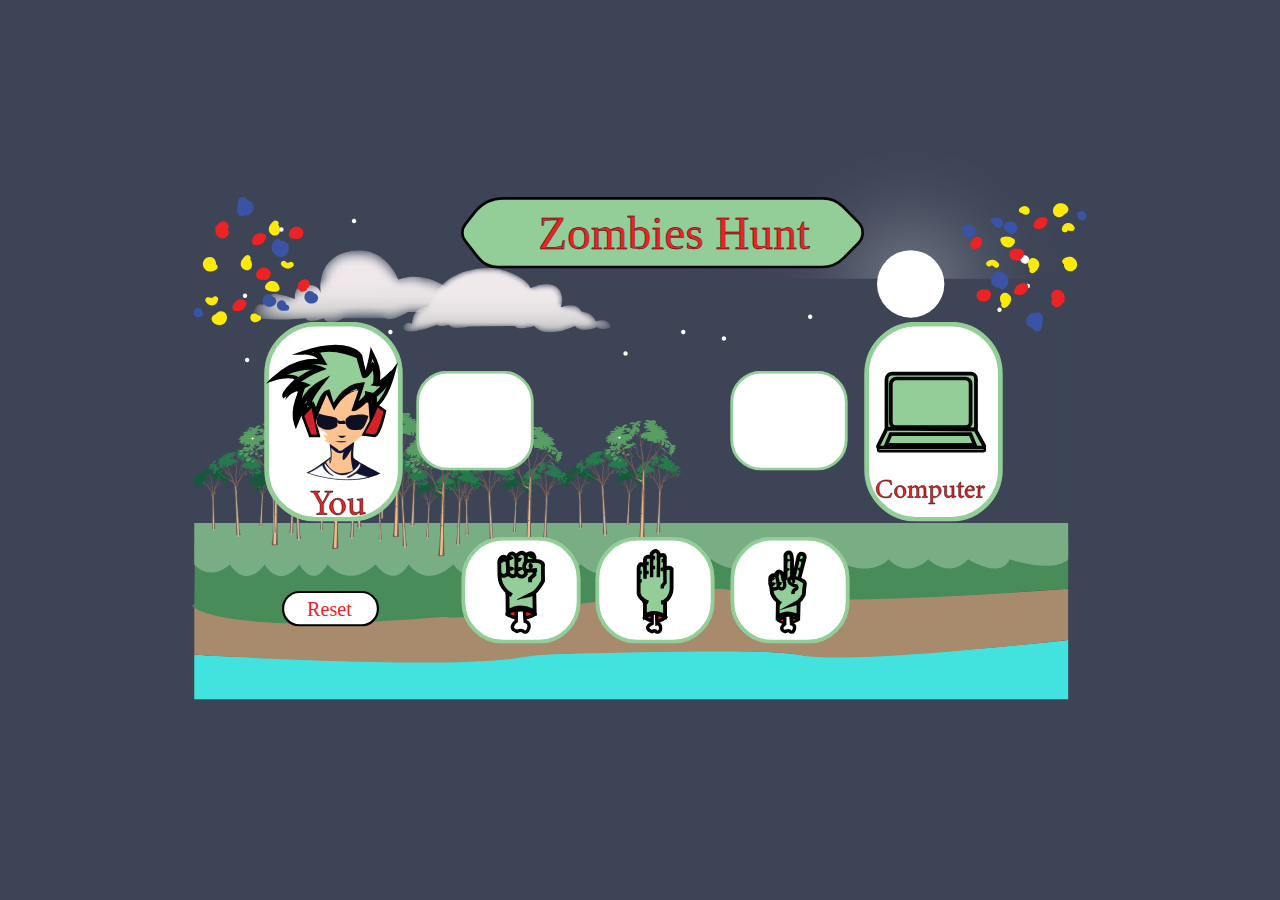
<file: assignment2/index.html>
﻿<!DOCTYPE html>
<html lang="en">

<head>
    <meta charset="UTF-8" />
    <meta name="viewport" content="width=device-width, initial-scale=1.0" />
    <meta name="author" content="Linda Cheng" />
    <meta name="description" content="Jodvir Singh" />
    <link rel="stylesheet" href="style.css" />
    <title>Zombies Hunt</title>

    <!-- GSAP library -->
    <script src="https://cdnjs.cloudflare.com/ajax/libs/gsap/3.5.1/gsap.min.js"></script>
    <!-- js file -->
    <script src="script.js"></script>
</head>

<body>
    <div class="container center">
        <!-- Title -->
        <object class="title" data="img/title.svg" type="image/svg+xml"></object>

        <div>
            <!-- Animation -->
            <object class="animation" data="img/animation.svg" type="image/svg+xml"></object>
            <!-- Background -->
            <object data="img/background.svg" type="image/svg+xml"></object>

            <section class="game">
                <!-- Win -->
                <object id="win" class="win" data="img/win.svg" type="image/svg+xml"></object>
                <!-- Lose -->
                <object id="lose" class="lose" data="img/lose.svg" type="image/svg+xml"></object>
                <!-- Draw -->
                <object id="draw" class="draw" data="img/draw.svg" type="image/svg+xml"></object>
                <!-- User -->
                <object id="user" class="user" data="img/user.svg" type="image/svg+xml"></object>
                <!-- Box -->
                <object class="userBox" data="img/resultbox.svg" type="image/svg+xml"></object>
                <!-- Box -->
                <object class="computerBox" data="img/resultbox.svg" type="image/svg+xml"></object>
                <!-- User selection -->
                <object id="user-selection" class="user-selection" data="img/rock-paper-scissors.svg" type="image/svg+xml"></object>
                <!-- Computer selection -->
                <object id="computer-selection" class="computer-selection" data="img/rock-paper-scissors.svg" type="image/svg+xml"></object>
                <!-- Computer -->
                <object id="computer" class="computer" data="img/computer.svg" type="image/svg+xml"></object>
            </section>

            <section class="bottom">
                <!-- Reset -->
                <object id="reset" class="reset" data="img/reset.svg" type="image/svg+xml"></object>
                <!-- Rock -->
                <object id="rock" class="rock" data="img/rock.svg" type="image/svg+xml"></object>
                <!-- Paper -->
                <object id="paper" class="paper" data="img/paper.svg" type="image/svg+xml"></object>
                <!-- Scissor -->
                <object id="scissor" class="scissor" data="img/scissor.svg" type="image/svg+xml"></object>

                <!-- Alert Win -->
                <object id="alertWin" class="alertWin" data="img/alertWin.svg" type="image/svg+xml"></object>
                <!-- Alert Lose -->
                <object id="alertLose" class="alertLose" data="img/alertLose.svg" type="image/svg+xml"></object>
            </section>
        </div>
    </div>

    <div class="portrait">
        <figure>
            <img src="img/landscape.png" alt="" />
            <figcaption>Please move screen to landscape mode.</figcaption>
        </figure>
    </div>
</body>

</html>
</file>
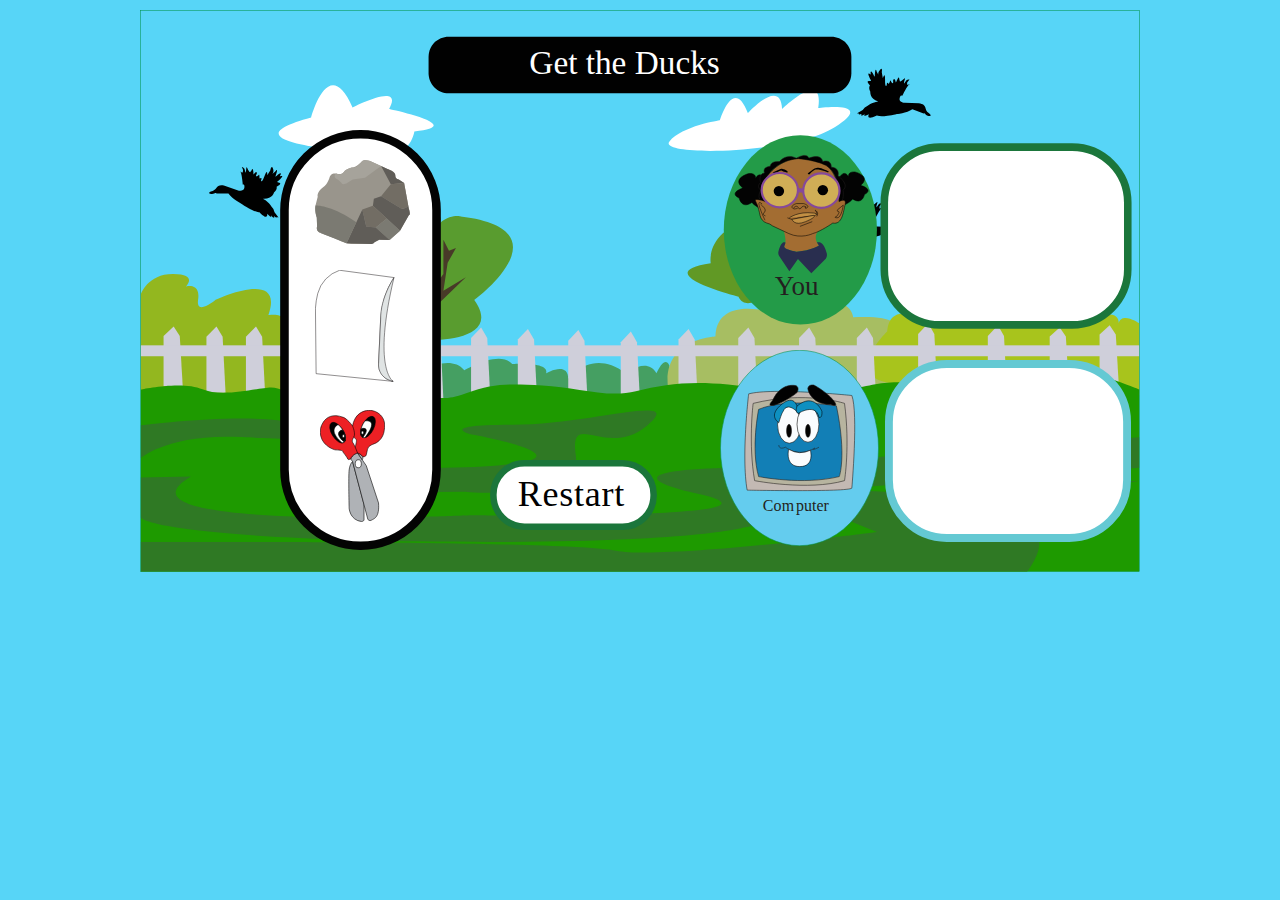
<file: assignment3/index.html>
﻿<!DOCTYPE html>
<html lang="en">

<head>
    <meta charset="UTF-8" />
    <meta name="viewport" content="width=device-width, initial-scale=1.0" />
    <meta name="author" content="Linda Cheng" />
    <meta name="description" content="Priyanka Kaur" />
    <link rel="stylesheet" href="style.css" />
    <title>Get the ducks - Priyanka Kaur</title>
</head>

<body>
    <div class="container center">
        <!-- Header -->
        <object class="title center" data="img/title.svg" type="image/svg+xml"></object>
        <!-- Background -->
        <object class="background" data="img/background.svg" type="image/svg+xml"></object>

        <section class="gameSection">
            <!-- Box -->
            <object class="rectangleyou" data="img/rectangleyou.svg" type="image/svg+xml"></object>
            <!-- Box -->
            <object class="computerrec" data="img/computerrec.svg" type="image/svg+xml"></object>
            <!-- Box -->
            <object class="recbckicon" data="img/recbckicon.svg" type="image/svg+xml"></object>
            <!-- Rock -->
            <object id="rock" class="rock" data="img/rockicon.svg" type="image/svg+xml"></object>
            <!-- Paper -->
            <object id="paper" class="paper" data="img/papericon.svg" type="image/svg+xml"></object>
            <!-- Scissor -->
            <object id="scissor" class="scissor" data="img/scissoricon.svg" type="image/svg+xml"></object>
            <!-- Restart -->
            <object id="restart" class="restart" data="img/restart.svg" type="image/svg+xml"></object>
            <!-- User Selection -->
            <object id="userSelection" class="userSelection" data="img/inputs.svg" type="image/svg+xml"></object>
            <!-- Computer Selection -->
            <object id="computerSelection" class="computerSelection" data="img/inputs.svg" type="image/svg+xml"></object>
            <!-- Win -->
            <object id="bird-win" class="bird-win" data="img/bird-win.svg" type="image/svg+xml"></object>
            <!-- Lose -->
            <object id="bird-lose" class="bird-lose" data="img/bird-lose.svg" type="image/svg+xml"></object>
            <!-- Draw -->
            <object id="bird-draw" class="bird-draw" data="img/bird-draw.svg" type="image/svg+xml"></object>
            <!-- User -->
            <object id="youcharacter" class="youcharacter" data="img/youcharacter.svg" type="image/svg+xml"></object>
            <!-- Computer -->
            <object id="computericon" class="computericon" data="img/computericon.svg" type="image/svg+xml"></object>
        </section>
    </div>

    <!-- GSAP library -->
    <script src="https://cdnjs.cloudflare.com/ajax/libs/gsap/3.5.1/gsap.min.js"></script>
    <!-- js file -->
    <script src="script.js"></script>
</body>

</html>
</file>
<file: assignment2/style.css>
* {
    box-sizing: border-box;
    margin: 0;
    padding: 0;
}

.animation-1 {
    fill: #ed2224;
}

.animation-2 {
    fill: #3b53a4;
}

.animation-3 {
    fill: #fdeb07;
}

.background-1 {
    mask: url(#mask);
}

.background-2 {
    fill: url(#linear-gradient);
}

.background-3 {
    mask: url(#mask-2);
}

.background-4 {
    fill: url(#linear-gradient-2);
}

.background-5 {
    fill: #725d54;
}

.background-6 {
    fill: #c4b79f;
}

.background-7 {
    fill: #145c39;
}

.background-8 {
    fill: #29794e;
}

.background-9 {
    fill: #589e64;
}

.background-10 {
    fill: #e9bc8a;
}

.background-11 {
    fill: #fffffc;
}

.background-12 {
    isolation: isolate;
}

.background-13 {
    fill: #3c4456;
}

.background-14 {
    fill: #42e2de;
}

.background-15 {
    fill: #a88a6c;
}

.background-16 {
    fill: #488c59;
}

.background-17 {
    fill: #79ad84;
}

.background-18 {
    mix-blend-mode: screen;
}

.background-19 {
    fill: #fff;
}

.background-20 {
    fill: #bfac75;
}

.background-20, .background-21 {
    stroke: #000;
    stroke-miterlimit: 10;
}

.background-21 {
    fill: none;
}

.background-22 {
    filter: url(#luminosity-noclip-2);
}

.background-23 {
    filter: url(#luminosity-noclip);
}

.computer-1 {
    fill: #fff;
    stroke: #93cd98;
    stroke-width: 9px;
}

.computer-1, .computer-2, .computer-3, .computer-4 {
    stroke-miterlimit: 10;
}

.computer-2, .computer-3 {
    fill: #93cd98;
    stroke: #030303;
}

.computer-2 {
    stroke-width: 7px;
}

.computer-3 {
    stroke-width: 5px;
}

.computer-4 {
    fill: #ed2224;
    stroke: #080505;
}

.draw-1 {
    fill: #65785d;
    stroke-width: 8px;
}

.draw-1, .draw-3, .draw-4, .draw-5, .draw-6 {
    stroke: #231f20;
    stroke-miterlimit: 10;
}

.draw-2, .draw-3 {
    fill: #859c80;
}

.draw-3, .draw-4, .draw-5, .draw-6 {
    stroke-width: 2px;
}

.draw-4 {
    fill: #231f20;
}

.draw-5 {
    fill: #ef4839;
}

.draw-6 {
    fill: none;
}

.losing-1 {
    fill: #65785d;
    stroke-width: 8px;
}

.losing-1, .losing-3, .losing-4, .losing-5 {
    stroke: #231f20;
    stroke-miterlimit: 10;
}

.losing-2, .losing-3 {
    fill: #859c80;
}

.losing-3, .losing-4, .losing-5 {
    stroke-width: 2px;
}

.losing-4 {
    fill: #231f20;
}

.losing-5 {
    fill: #ef4839;
}

.paper-1, .paper-4 {
    fill: #fff;
}

.paper-1 {
    stroke: #93cd98;
}

.paper-1, .paper-2, .paper-3, .paper-4, .paper-5 {
    stroke-miterlimit: 10;
}

.paper-1, .paper-2 {
    stroke-width: 9px;
}

.paper-2 {
    fill: #93cd98;
}

.paper-2, .paper-3, .paper-4, .paper-5 {
    stroke: #010101;
}

.paper-3 {
    fill: #ed2224;
}

.paper-3, .paper-4, .paper-5 {
    stroke-width: 8px;
}

.paper-5 {
    fill: none;
}

.reset-1 {
    fill: #fff;
    stroke: #010101;
    stroke-miterlimit: 10;
    stroke-width: 6px;
}

.reset-2 {
    font-size: 55px;
    fill: #ed2224;
    font-family: Impact;
}

.rock-1, .rock-5 {
    fill: #fff;
}

.rock-1 {
    stroke: #93cd98;
}

.rock-1, .rock-2, .rock-3, .rock-4, .rock-5 {
    stroke-miterlimit: 10;
}

.rock-1, .rock-2, .rock-3 {
    stroke-width: 9px;
}

.rock-2 {
    fill: #93cd98;
}

.rock-2, .rock-3, .rock-4, .rock-5 {
    stroke: #010101;
}

.rock-3 {
    fill: none;
}

.rock-4 {
    fill: #ed2224;
}

.rock-4, .rock-5 {
    stroke-width: 8px;
}

.scissor-1, .scissor-5 {
    fill: #fff;
}

.scissor-1 {
    stroke: #93cd98;
}

.scissor-1, .scissor-2, .scissor-3, .scissor-4, .scissor-5 {
    stroke-miterlimit: 10;
}

.scissor-1, .scissor-2 {
    stroke-width: 9px;
}

.scissor-2 {
    fill: #93cd98;
}

.scissor-2, .scissor-3, .scissor-4, .scissor-5 {
    stroke: #010101;
}

.scissor-3 {
    fill: #ed2224;
    stroke-width: 6px;
}

.scissor-4 {
    fill: none;
}

.scissor-4, .scissor-5 {
    stroke-width: 8px;
}

.title-1 {
    fill: #93cd98;
    stroke: #030303;
    stroke-width: 7px;
}

.title-1, .title-2 {
    stroke-miterlimit: 10;
}

.title-2 {
    font-size: 123px;
    fill: #ed2224;
    stroke: #010101;
    font-family: Impact;
}

.winasset-1 {
    fill: #ed2024;
    fill-rule: evenodd;
}

.winasset-2 {
    fill: #65785d;
    stroke-width: 8px;
}

.winasset-2, .winasset-4, .winasset-5, .winasset-6 {
    stroke: #231f20;
    stroke-miterlimit: 10;
}

.winasset-3, .winasset-4 {
    fill: #859c80;
}

.winasset-4, .winasset-5, .winasset-6 {
    stroke-width: 2px;
}

.winasset-5 {
    fill: #231f20;
}

.winasset-6 {
    fill: #ef4839;
}

.character-1, .character-7 {
    fill: #fff;
}

.character-1 {
    stroke: #93cd98;
    stroke-width: 9px;
}

.character-1, .character-11, .character-2, .character-3, .character-4, .character-5 {
    stroke-miterlimit: 10;
}

.character-2 {
    fill: #ed2224;
}

.character-2, .character-4, .character-5 {
    stroke: #010101;
}

.character-3 {
    fill: #93cd98;
    stroke: #030303;
    stroke-width: 7px;
}

.character-4 {
    fill: none;
    stroke-width: 10px;
}

.character-5 {
    fill: #d32328;
    stroke-width: 5px;
}

.character-6 {
    fill: #fcc391;
}

.character-8 {
    fill: #0f0f24;
}

.character-9 {
    fill: #0f1132;
}

.character-10 {
    fill: #fcc290;
}

.character-11 {
    fill: #fdfeff;
    stroke: #0f0f24;
}

.st0 {
    filter: url(#Adobe_OpacityMaskFilter);
}

.st1 {
    mask: url(#SVGID_1_);
}

.st2 {
    fill: url(#SVGID_2_);
}

.st3 {
    filter: url(#Adobe_OpacityMaskFilter_1_);
}

.st4 {
    mask: url(#SVGID_3_);
}

.st5 {
    fill: url(#SVGID_4_);
}

.st6 {
    fill: #725D54;
}

.st7 {
    fill: #C4B79F;
}

.st8 {
    fill: #145C39;
}

.st9 {
    fill: #29794E;
}

.st10 {
    fill: #589E64;
}

.st11 {
    fill: #E9BC8A;
}

.st12 {
    fill: #FFFFFC;
}

.st13 {
    fill: #3C4456;
}

.st14 {
    fill: #42E2DE;
}

.st15 {
    fill: #A88A6C;
}

.st16 {
    fill: #488C59;
}

.st17 {
    fill: #79AD84;
}

.st18 {
    fill-rule: evenodd;
    clip-rule: evenodd;
    fill: #FFFFFF;
}

.st19 {
    fill: #BFAC75;
    stroke: #000000;
    stroke-miterlimit: 10;
}

.st20 {
    fill: none;
    stroke: #000000;
    stroke-miterlimit: 10;
}

.st21 {
    fill: #FFFFFF;
}

.st22 {
    fill: #FFFFFF;
    stroke: #93CD98;
    stroke-width: 9;
    stroke-miterlimit: 10;
}

.st23 {
    fill: #FF0000;
    stroke: #000000;
    stroke-miterlimit: 10;
}

.st24 {
    fill: #93CD98;
    stroke: #020202;
    stroke-width: 7;
    stroke-miterlimit: 10;
}

.st25 {
    fill: none;
    stroke: #000000;
    stroke-width: 10;
    stroke-miterlimit: 10;
}

.st26 {
    fill: #D32127;
    stroke: #000000;
    stroke-width: 5;
    stroke-miterlimit: 10;
}

.st27 {
    fill: #FCC290;
}

.st28 {
    fill: #000026;
}

.st29 {
    fill: #000034;
}

.st30 {
    fill: #FEC28E;
}

.st31 {
    fill: #FDFDFF;
    stroke: #000026;
    stroke-miterlimit: 10;
}

.st32 {
    fill: #93CD98;
    stroke: #020202;
    stroke-width: 5;
    stroke-miterlimit: 10;
}

.st33 {
    fill: #FF0000;
    stroke: #050000;
    stroke-miterlimit: 10;
}

.st34 {
    fill: #FF0000;
}

.st35 {
    fill: #0C00FF;
}

.st36 {
    fill: #FFEC00;
}

.st37 {
    fill: none;
}

.st38 {
    font-family: 'Impact';
}

.st39 {
    font-size: 123px;
}

.st40 {
    fill: #FFFFFF;
    stroke: #000000;
    stroke-width: 6;
    stroke-miterlimit: 10;
}

.st41 {
    font-size: 55px;
}

.st42 {
    fill: #93CD98;
    stroke: #000000;
    stroke-width: 9;
    stroke-miterlimit: 10;
}

.st43 {
    fill: none;
    stroke: #000000;
    stroke-width: 9;
    stroke-miterlimit: 10;
}

.st44 {
    fill: #FF0000;
    stroke: #000000;
    stroke-width: 8;
    stroke-miterlimit: 10;
}

.st45 {
    fill: #FFFFFF;
    stroke: #000000;
    stroke-width: 8;
    stroke-miterlimit: 10;
}

.st46 {
    fill: none;
    stroke: #000000;
    stroke-width: 8;
    stroke-miterlimit: 10;
}

.st47 {
    fill: #FF0303;
    stroke: #000000;
    stroke-width: 6;
    stroke-miterlimit: 10;
}

.resultbox {
    fill: #fff;
    stroke: #93cd98;
    stroke-miterlimit: 10;
    stroke-width: 9px;
}

.alertWin-1 {
    fill: #93cd98;
    stroke: #93cd98;
    stroke-miterlimit: 10;
    stroke-width: 15px;
}

.alertWin-2 {
    font-size: 91px;
}

.alertWin-2, .alertWin-5 {
    font-family: Impact;
}

.alertWin-3 {
    letter-spacing: -0.04em;
}

.alertWin-4 {
    fill: #fff;
}

.alertWin-5 {
    font-size: 76px;
}

.alertLose-1 {
    fill: #93cd98;
    stroke: #93cd98;
    stroke-miterlimit: 10;
    stroke-width: 15px;
}

.alertLose-2 {
    font-size: 91px;
}

.alertLose-2, .alertLose-5 {
    font-family: Impact;
}

.alertLose-3 {
    letter-spacing: -0.04em;
}

.alertLose-4 {
    fill: #fff;
}

.alertLose-5 {
    font-size: 76px;
}

/******** Index CSS ********/

html, body {
    height: 100%;
    margin: 0;
    background-color: #3c4456;
}

.container {
    display: flex;
    flex-direction: column;
    max-width: 70%;
    margin: 0 auto;
}

.center {
    position: relative;
    top: 45%;
    transform: translateY(-50%);
}

.background {
    height: 100%;
    width: 100%;
    margin-top: -110px;
    z-index: 0;
}

.animation {
    position: absolute;
    z-index: 1;
    margin-top: 10%;
}

.title {
    width: 45%;
    align-content: center;
    margin: 0 auto;
    margin-left: auto;
    position: absolute;
    margin-left: 30%;
    margin-top: 10%;
}

.game {
    top: 0;
    margin-top: 25%;
    position: absolute;
    height: 56%;
    width: 100%;
}

.user {
    position: absolute;
    height: 60%;
    margin-left: 8%;
    margin-top: -1%;
}

.computer {
    position: relative;
    display: block;
    height: 60%;
    margin-left: 75%;
    margin-top: -1%;
}

.user-selection {
    position: absolute;
    height: 30%;
    margin-left: 25%;
    margin-top: 4.5%;
}

.computer-selection {
    position: absolute;
    height: 30%;
    margin-left: 60.5%;
    margin-top: 4.5%;
    z-index: 10;
}

.userBox {
    position: absolute;
    height: 30%;
    margin-left: 25%;
    margin-top: 4.5%;
}

.computerBox {
    position: absolute;
    height: 30%;
    margin-left: 60%;
    margin-top: 4.5%;
}

.win {
    position: absolute;
    height: 30%;
    margin-left: 42%;
    margin-top: 4.5%;
    display: none;
}

.lose {
    position: absolute;
    height: 30%;
    margin-left: 42%;
    margin-top: 4.5%;
    display: none;
}

.draw {
    position: absolute;
    height: 30%;
    margin-left: 44%;
    margin-top: 4.5%;
    display: none;
}

.bottom {
    top: 0;
    margin-top: 45%;
    position: absolute;
    height: 30%;
    width: 100%;
}

.reset {
    position: absolute;
    height: 20%;
    margin-top: 9%;
    margin-left: 10%;
}

.rock {
    position: absolute;
    height: 60%;
    margin-left: 30%;
    margin-top: 3%;
}

.paper {
    position: absolute;
    height: 60%;
    margin-left: 45%;
    margin-top: 3%;
}

.scissor {
    position: absolute;
    height: 60%;
    margin-left: 60%;
    margin-top: 3%;
}

.alertWin {
    position: absolute;
    height: 100%;
    margin-top: -20%;
    margin-left: 30%;
    z-index: 100;
}

.alertLose {
    position: absolute;
    height: 100%;
    margin-top: -20%;
    margin-left: 30%;
    z-index: 100;
}

.portrait {
    display: none;
}

@media screen and (orientation:portrait) {
    .portrait {
        top: 0;
        background: #808080;
        left: 0;
        display: grid;
        height: 100%;
        width: 100%;
        z-index: 200;
        position: fixed;
        text-align: center;
        place-items: center;
    }
}
</file>
<file: assignment3/style.css>
* {
    box-sizing: border-box;
    margin: 0;
    padding: 0;
}

.background-1 {
    fill: #57d5f7;
    stroke: #009245;
    stroke-miterlimit: 10;
}

.background-2 {
    fill: #599c2f;
}

.background-3 {
    fill: #483a28;
}

.background-4 {
    fill: #459f62;
}

.background-5 {
    fill: #619925;
}

.background-6 {
    fill: #424f32;
}

.background-7 {
    fill: #a7be62;
}

.background-8 {
    fill: #93b71f;
}

.background-9 {
    fill: #a8c41c;
}

.background-10 {
    fill: #cfcfda;
}

.background-11 {
    fill: #1e9a00;
}

.background-12 {
    fill: #2f7924;
}

.background-13 {
    fill: #898f98;
}

.background-14 {
    fill: #fff;
}

.bird-draw-1 {
    fill: #010101;
}

.bird-draw-2 {
    fill: #231f20;
}

.bird-lose {
    fill: #010101;
}

.bird-win-1 {
    fill: #010101;
}

.bird-win-2 {
    fill: #ed2024;
}

.computericon-1 {
    fill: #64ccee;
    stroke: #079247;
}

.computericon-1, .computericon-2, .computericon-3, .computericon-4, .computericon-5, .computericon-6, .computericon-7, .computericon-8 {
    stroke-miterlimit: 10;
}

.computericon-2 {
    fill: #c3b9b3;
}

.computericon-2, .computericon-3, .computericon-4, .computericon-5, .computericon-8 {
    stroke: #231f20;
}

.computericon-3 {
    fill: #b7b49f;
}

.computericon-4 {
    fill: #127fb6;
}

.computericon-5 {
    fill: none;
}

.computericon-6 {
    fill: #fafcfe;
}

.computericon-6, .computericon-7 {
    stroke: #010101;
}

.computericon-7 {
    fill: #0e90c1;
}

.computericon-8 {
    fill: #010101;
}

.computericon-9 {
    font-size: 27.85px;
    fill: #231f20;
    font-family: AmericanTypewriter, American Typewriter;
}

.computericon-10 {
    letter-spacing: -0.03em;
}

.computerrec-1 {
    fill: #fff;
    stroke: #64c9d3;
    stroke-miterlimit: 10;
    stroke-width: 12px;
}

.papericon-1 {
    fill: #fff;
}

.papericon-1, .papericon-2 {
    stroke: #231f20;
    stroke-miterlimit: 10;
}

.papericon-2 {
    fill: #e0e4e4;
}

.recbckicon-1 {
    fill: #fff;
    stroke: #030303;
    stroke-miterlimit: 10;
    stroke-width: 7px;
}

.rectangleyou {
    fill: #FFFFFF;
    stroke: #1B763B;
    stroke-width: 12;
    stroke-miterlimit: 10;
}

.restart-1 {
    fill: #fff;
    stroke: #1b763b;
    stroke-miterlimit: 10;
    stroke-width: 12px;
}

.restart-2 {
    font-size: 66px;
    fill: #010101;
    font-family: AmericanTypewriter, American Typewriter;
}

.restart-3 {
    letter-spacing: 0.02em;
}

.restart-4 {
    letter-spacing: 0.02em;
}

.rockicon-1 {
    fill: #99958c;
}

.rockicon-2 {
    fill: #a6a39b;
}

.rockicon-3 {
    fill: #605d58;
}

.rockicon-4 {
    fill: #726d64;
}

.rockicon-5 {
    fill: #7b7a72;
}

.scissoricon-1 {
    fill: #afb2b6;
}

.scissoricon-1, .scissoricon-3 {
    stroke: #030303;
}

.scissoricon-1, .scissoricon-2, .scissoricon-3, .scissoricon-4, .scissoricon-5, .scissoricon-6 {
    stroke-miterlimit: 10;
}

.scissoricon-2 {
    fill: #ed2024;
}

.scissoricon-2, .scissoricon-4, .scissoricon-5, .scissoricon-6 {
    stroke: #010101;
}

.scissoricon-3 {
    fill: #fdfeff;
}

.scissoricon-4 {
    fill: #010101;
}

.scissoricon-5 {
    fill: none;
}

.scissoricon-6 {
    fill: #fff;
}

.title {
    fill: #010101;
}

.title-1 {
    fill: none;
}

.title-2 {
    fill: #FFFFFF;
}

.title-3 {
    font-family: 'AmericanTypewriter';
}

.title-4 {
    font-size: 57.9085px;
}

.youcharacter {
    fill: #239B48;
}

.st1 {
    fill: #030303;
    stroke: #010101;
    stroke-miterlimit: 10;
}

.st2 {
    fill: #A36D32;
}

.st3 {
    fill: #010101;
    stroke: #231F20;
    stroke-miterlimit: 10;
}

.st4 {
    fill: #A36D32;
    stroke: #010101;
    stroke-miterlimit: 10;
}

.st5 {
    fill: none;
    stroke: #010101;
    stroke-miterlimit: 10;
}

.st6 {
    fill: #010101;
}

.st7 {
    fill: #D0AE56;
    stroke: #85499B;
    stroke-width: 4;
    stroke-miterlimit: 10;
}

.st8 {
    fill: #010101;
    stroke: #85499B;
    stroke-width: 8;
    stroke-miterlimit: 10;
}

.st9 {
    fill: #C29044;
    stroke: #010101;
    stroke-miterlimit: 10;
}

.st10 {
    fill: #292E4F;
}

.st11 {
    fill: none;
}

.st12 {
    fill: #231F20;
}

.st13 {
    font-family: 'AmericanTypewriter';
}

.st14 {
    font-size: 49.6432px;
}

html, body {
    height: 100%;
    background-color: #57d5f7;
}

.container {
    width: 1000px;
    position: absolute;
    margin-top: 10px;
}

.center {
    margin-left: auto;
    margin-right: auto;
    left: 0;
    right: 0;
    display: block;
    position: absolute;
}

.background {
    height: 100%;
    width: 100%;
    z-index: 0;
}

.title {
    position: absolute;
    height: 230px;
    margin-top: -60px;
}

.gameSection {
    top: 0;
    margin-top: 50px;
    position: absolute;
    height: 280px;
    width: 1000px;
}

.youcharacter {
    position: absolute;
    height: 78%;
    margin-left: 550px;
    margin-top: 60px;
}

.computericon {
    position: relative;
    display: block;
    height: 70%;
    margin-left: 580px;
    margin-top: 290px;
}

.userSelection {
    position: absolute;
    height: 50%;
    margin-left: 810px;
    margin-top: 110px;
}

.computerSelection {
    position: absolute;
    height: 50%;
    margin-left: 810px;
    margin-top: 320px;
    z-index: 10;
}

.rectangleyou {
    position: absolute;
    height: 90%;
    margin-left: 740px;
    margin-top: 50px;
}

.computerrec {
    position: absolute;
    height: 65%;
    margin-left: 745px;
    margin-top: 300px;
}

.bird-win {
    position: absolute;
    height: 50%;
    margin-left: 340px;
    margin-top: 150px;
    display: none;
}

.bird-lose {
    position: absolute;
    height: 50%;
    margin-left: 340px;
    margin-top: 150px;
    display: none;
}

.bird-draw {
    position: absolute;
    height: 50%;
    margin-left: 340px;
    margin-top: 150px;
    display: none;
}

.restart {
    position: absolute;
    height: 25%;
    margin-top: 400px;
    margin-left: 350px;
}

.rock {
    position: absolute;
    height: 30%;
    margin-left: 175px;
    margin-top: 100px;
}

.paper {
    position: absolute;
    height: 40%;
    margin-left: 175px;
    margin-top: 210px;
}

.scissor {
    position: absolute;
    height: 40%;
    margin-left: 180px;
    margin-top: 350px;
}

.recbckicon {
    position: absolute;
    height: 150%;
    margin-left: 140px;
    margin-top: 70px;
}
</file>
